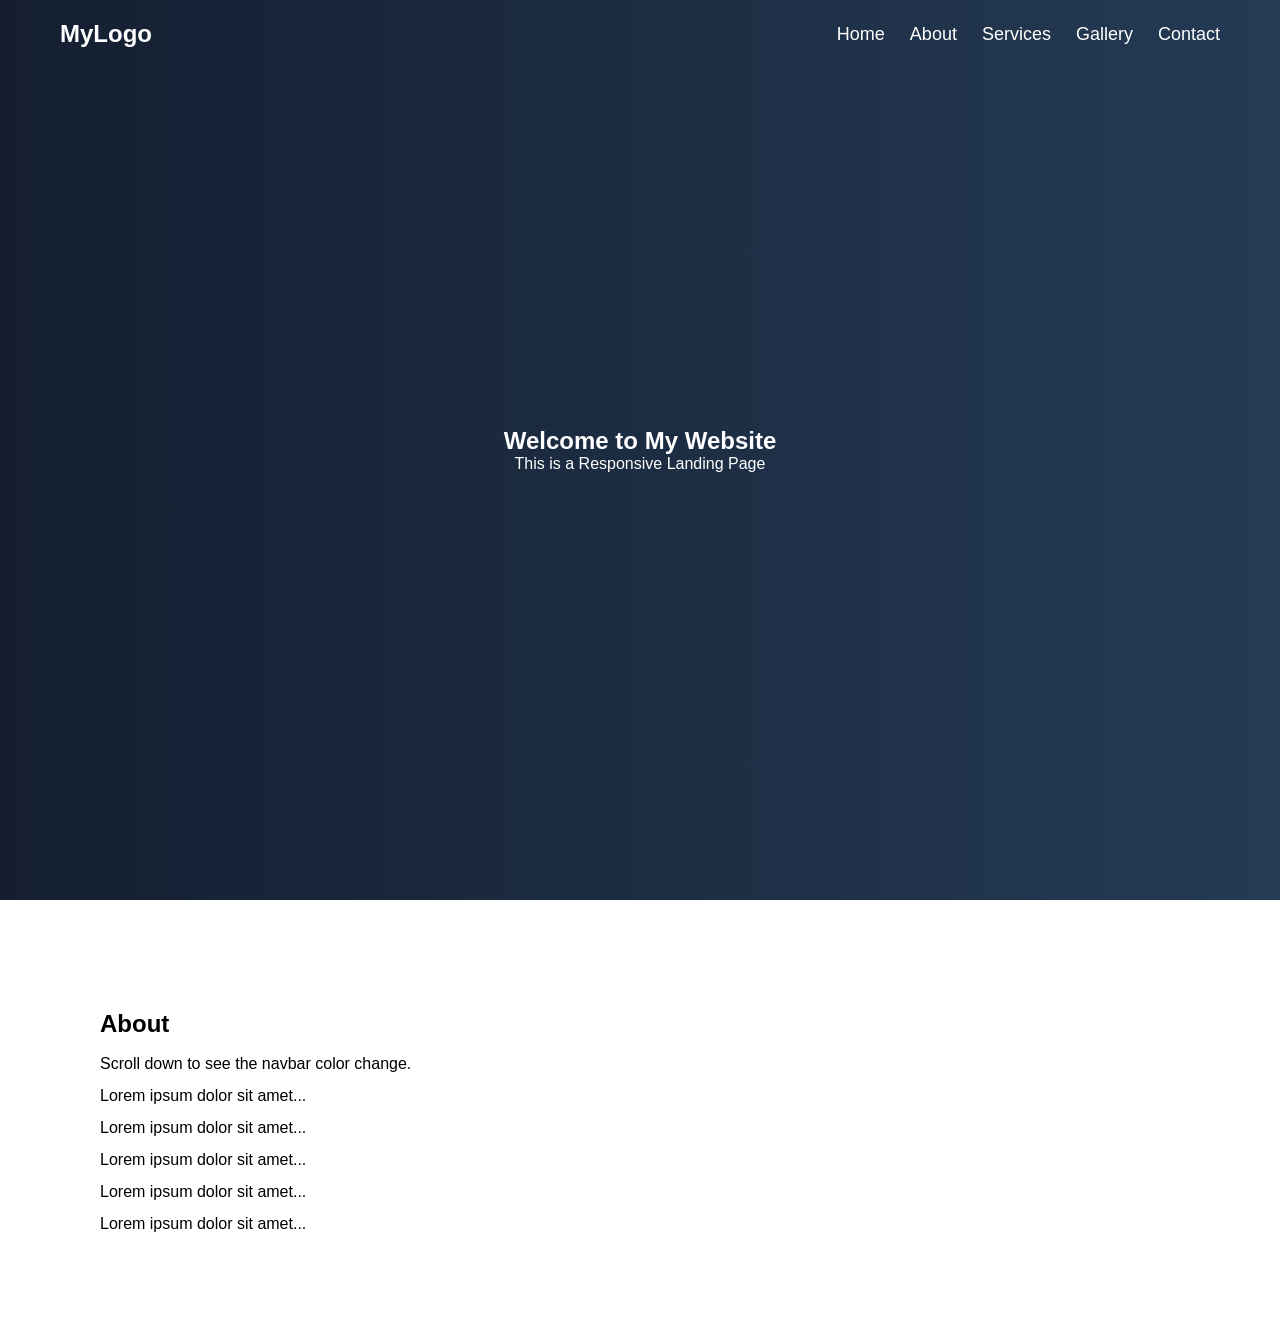
<file: task1/index.html>
<!DOCTYPE html>
<html>

<head>

    <title>Responsive Landing Page</title>

    <link rel="stylesheet" href="style.css">

</head>

<body>

    <!-- Navigation -->

    <nav id="navbar">

        <h2>MyLogo</h2>

        <ul>

            <li><a href="#">Home</a></li>

            <li><a href="#">About</a></li>

            <li><a href="#">Services</a></li>

            <li><a href="#">Gallery</a></li>

            <li><a href="#">Contact</a></li>

        </ul>

    </nav>

    <!-- Hero Section -->

    <section class="hero">

        <h1>Welcome to My Website</h1>

        <p>This is a Responsive Landing Page</p>

    </section>

    <!-- Extra Content -->

    <section class="content">

        <h2>About</h2>

        <p>
            Scroll down to see the navbar color change.
        </p>

        <p>Lorem ipsum dolor sit amet...</p>

        <p>Lorem ipsum dolor sit amet...</p>

        <p>Lorem ipsum dolor sit amet...</p>

        <p>Lorem ipsum dolor sit amet...</p>

        <p>Lorem ipsum dolor sit amet...</p>

    </section>

<script src="script.js"></script>

</body>

</html>
</file>
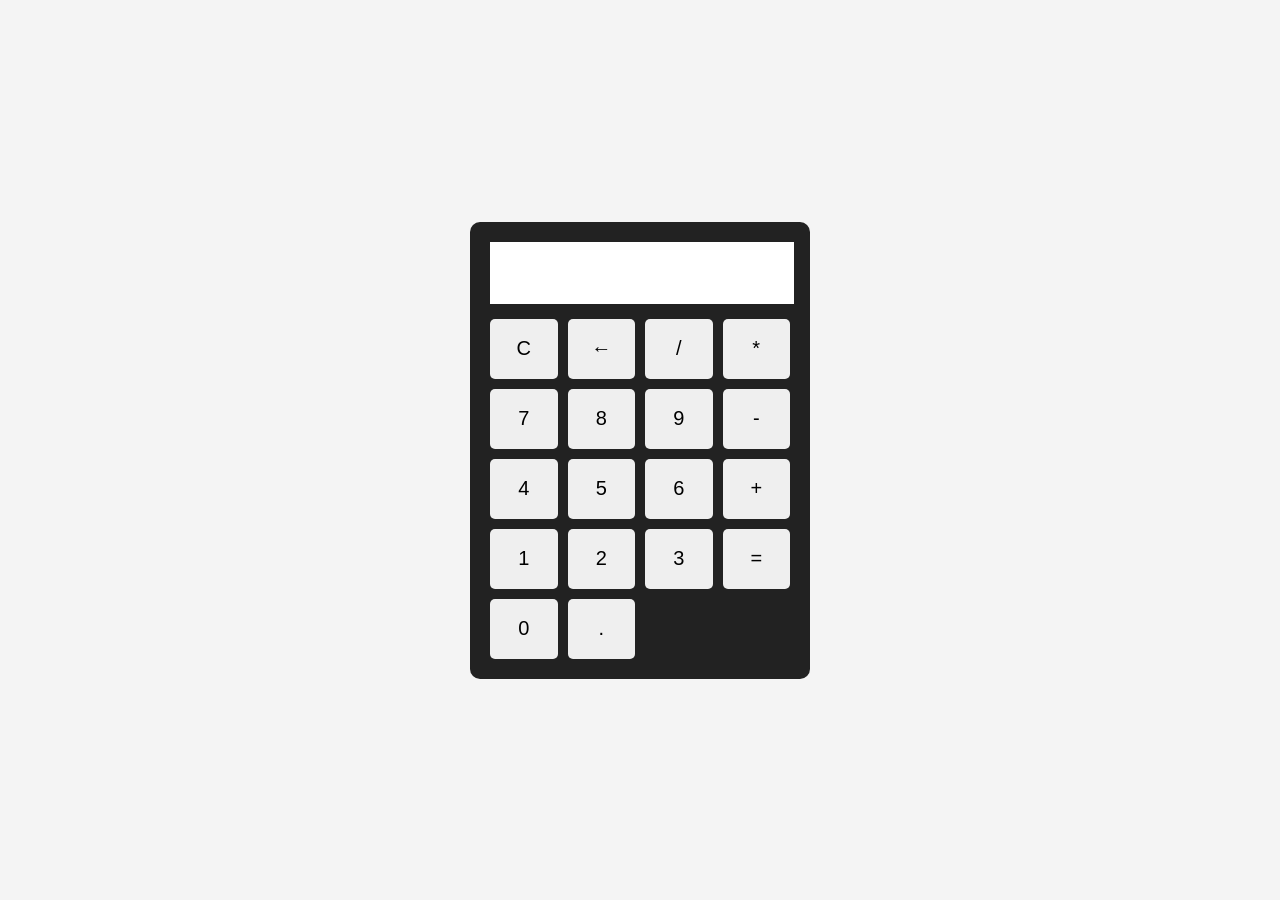
<file: task2/index.html>
<!DOCTYPE html>
<html lang="en">
<head>
    <meta charset="UTF-8">
    <meta name="viewport" content="width=device-width, initial-scale=1.0">
    <title>Calculator</title>
    <link rel="stylesheet" href="style1.css">
</head>
<body>

    <div class="calculator">
        <input type="text" id="display" readonly>

        <div class="buttons">
            <button onclick="clearDisplay()">C</button>
            <button onclick="backspace()">←</button>
            <button onclick="appendValue('/')">/</button>
            <button onclick="appendValue('*')">*</button>

            <button onclick="appendValue('7')">7</button>
            <button onclick="appendValue('8')">8</button>
            <button onclick="appendValue('9')">9</button>
            <button onclick="appendValue('-')">-</button>

            <button onclick="appendValue('4')">4</button>
            <button onclick="appendValue('5')">5</button>
            <button onclick="appendValue('6')">6</button>
            <button onclick="appendValue('+')">+</button>

            <button onclick="appendValue('1')">1</button>
            <button onclick="appendValue('2')">2</button>
            <button onclick="appendValue('3')">3</button>
            <button rowspan="2" onclick="calculate()">=</button>

            <button onclick="appendValue('0')">0</button>
            <button onclick="appendValue('.')">.</button>
        </div>
    </div>

    <script src="script1.js"></script>

</body>
</html>
</file>
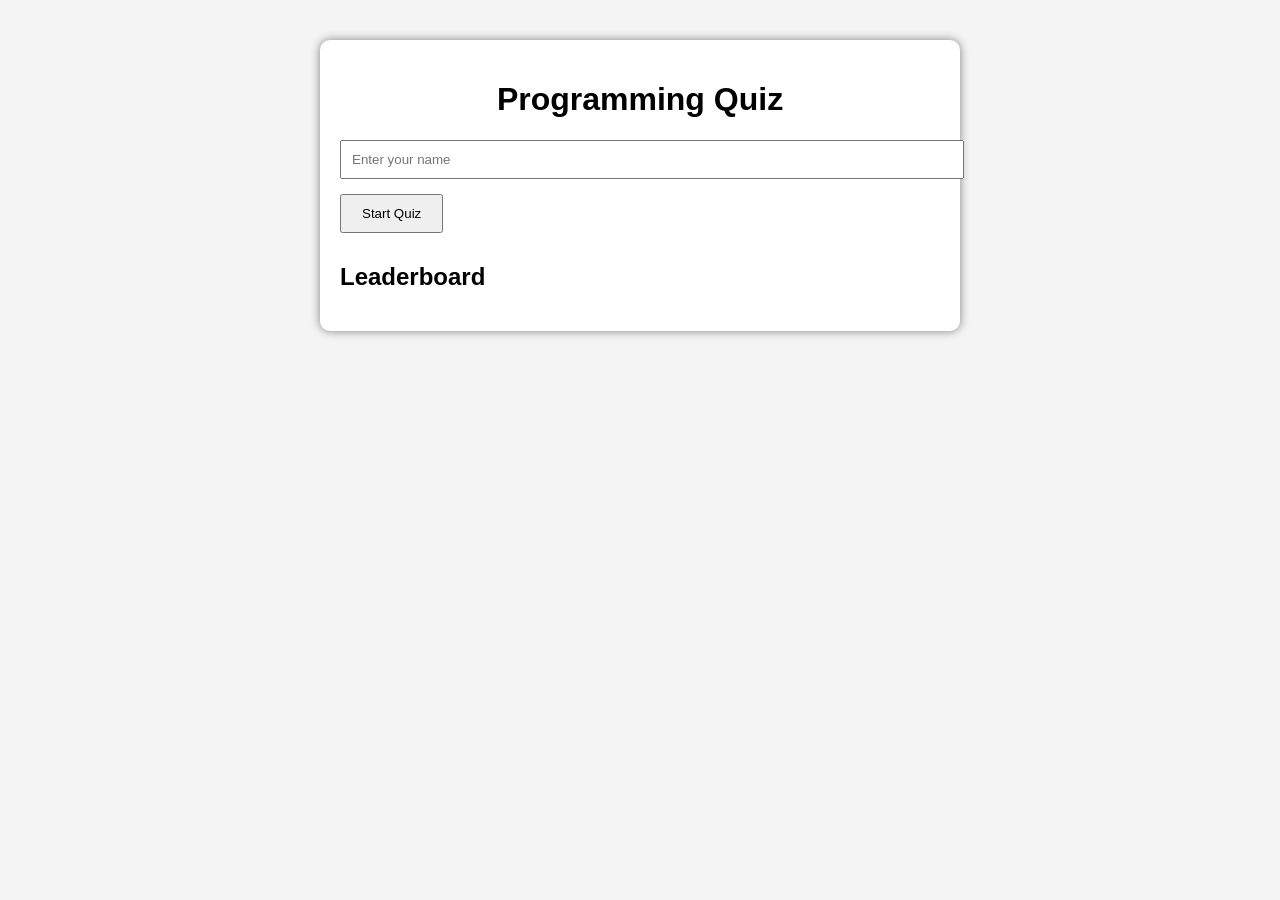
<file: task3/index.html>
<!DOCTYPE html>
<html>
<head>
    <title>Programming Quiz</title>
    <link rel="stylesheet" href="style.css">
</head>
<body>

<div class="container">
    <h1>Programming Quiz</h1>

    <div id="start-screen">
        <input type="text" id="username" placeholder="Enter your name">
        <button onclick="startQuiz()">Start Quiz</button>
    </div>

    <div id="quiz-container" class="hidden">
        <h2 id="question"></h2>

        <div id="options"></div>

        <button id="next-btn">Next</button>
    </div>

    <div id="result" class="hidden"></div>

    <div class="leaderboard">
        <h2>Leaderboard</h2>
        <ul id="leaderboard-list"></ul>
    </div>
</div>

<script src="script.js"></script>

</body>
</html>
</file>
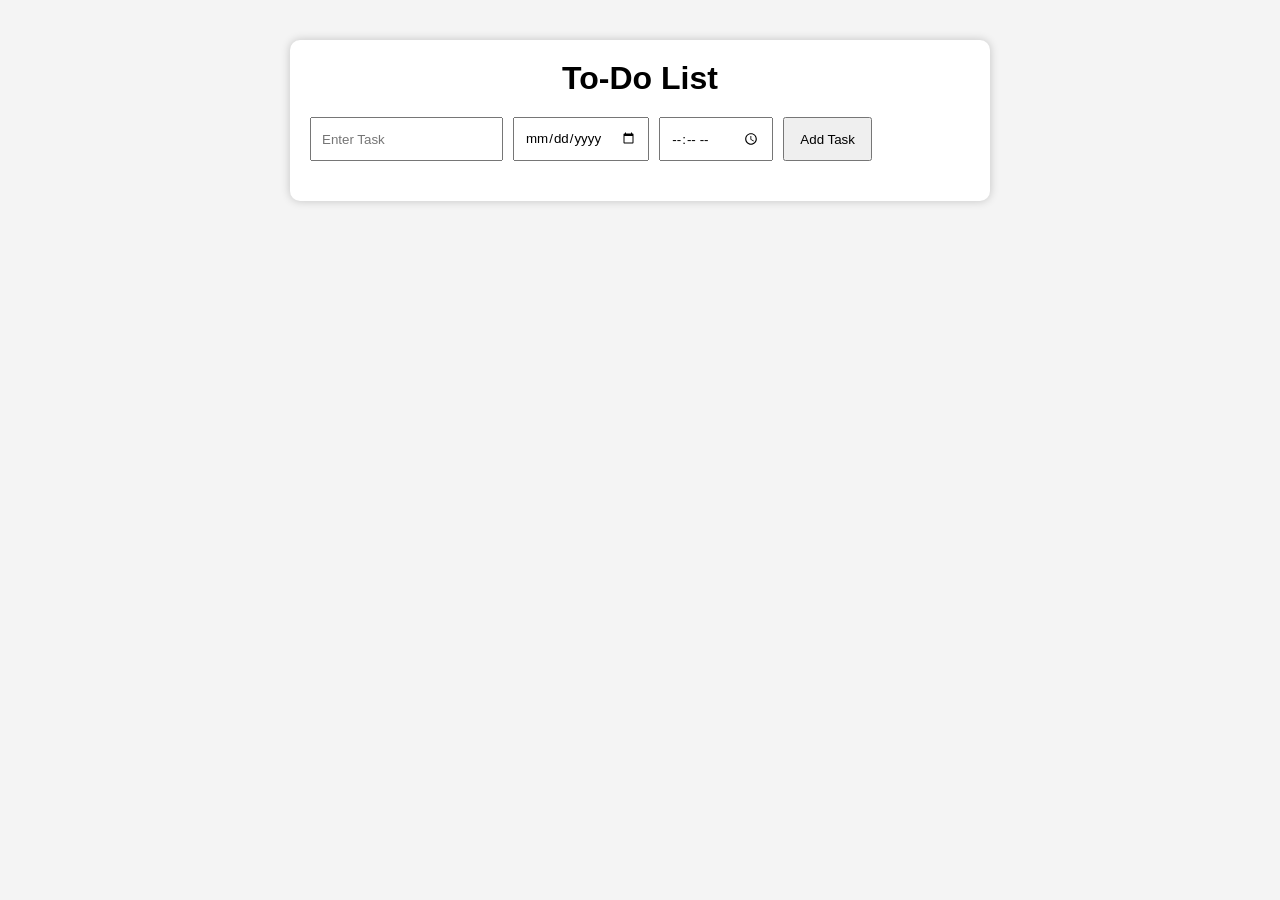
<file: task4/index.html>
<!DOCTYPE html>
<html lang="en">
<head>
    <meta charset="UTF-8">
    <meta name="viewport" content="width=device-width, initial-scale=1.0">
    <title>To-Do App</title>
    <link rel="stylesheet" href="style.css">
</head>
<body>

<div class="container">
    <h1>To-Do List</h1>

    <div class="input-section">
        <input type="text" id="taskInput" placeholder="Enter Task">

        <input type="date" id="taskDate">

        <input type="time" id="taskTime">

        <button onclick="addTask()">Add Task</button>
    </div>

    <ul id="taskList"></ul>
</div>

<script src="script.js"></script>

</body>
</html>
</file>
<file: task1/style.css>
/* Remove default spacing */

*{
    margin:0;
    padding:0;
    box-sizing:border-box;
    font-family:Arial;
}

/* Navigation */

nav{

    position:fixed;
    top:0;
    width:100%;

    display:flex;
    justify-content:space-between;
    align-items:center;

    padding:20px 60px;

    background:transparent;

    transition:0.5s;

}

/* Scroll color */

nav.scrolled{

    background:#0d6efd;

}

/* Logo */

nav h2{

    color:white;

}

/* Menu */

nav ul{

    display:flex;

    list-style:none;

}

/* Menu items */

nav ul li{

    margin-left:25px;

}

/* Links */

nav ul li a{

    text-decoration:none;

    color:white;

    font-size:18px;

    transition:0.3s;

}

/* Hover effect */

nav ul li a:hover{

    color:yellow;

}

/* Hero */

.hero{

    height:100vh;

    background:linear-gradient(to right,#141e30,#243b55);

    color:white;

    display:flex;

    flex-direction:column;

    justify-content:center;

    align-items:center;

}

/* Content */

.content{

    padding:100px;

    line-height:2;

}
</file>
<file: task2/style1.css>
body {
    margin: 0;
    height: 100vh;
    display: flex;
    justify-content: center;
    align-items: center;
    background-color: #f4f4f4;
    font-family: Arial, sans-serif;
}

.calculator {
    background: #222;
    padding: 20px;
    border-radius: 10px;
    width: 300px;
}

#display {
    width: 100%;
    height: 60px;
    font-size: 24px;
    text-align: right;
    margin-bottom: 15px;
    border: none;
    outline: none;
}

.buttons {
    display: grid;
    grid-template-columns: repeat(4,1fr);
    gap: 10px;
}

button {
    height: 60px;
    font-size: 20px;
    border: none;
    border-radius: 5px;
    cursor: pointer;
}

button:hover {
    background-color: #ddd;
}
</file>
<file: task3/style.css>
body{
    font-family: Arial, sans-serif;
    background:#f4f4f4;
}

.container{
    width:600px;
    margin:40px auto;
    background:white;
    padding:20px;
    border-radius:10px;
    box-shadow:0 0 10px gray;
}

h1{
    text-align:center;
}

button{
    padding:10px 20px;
    margin-top:15px;
    cursor:pointer;
}

.option{
    display:block;
    margin:10px 0;
    padding:10px;
    border:1px solid gray;
    border-radius:5px;
    cursor:pointer;
}

.option:hover{
    background:#eaeaea;
}

.hidden{
    display:none;
}

input{
    width:100%;
    padding:10px;
}

.leaderboard{
    margin-top:30px;
}

li{
    margin:5px 0;
}
</file>
<file: task4/style.css>
*{
    margin:0;
    padding:0;
    box-sizing:border-box;
    font-family:Arial,sans-serif;
}

body{
    background:#f4f4f4;
    display:flex;
    justify-content:center;
    padding:40px;
}

.container{
    width:700px;
    background:white;
    padding:20px;
    border-radius:10px;
    box-shadow:0 0 10px rgba(0,0,0,0.2);
}

h1{
    text-align:center;
    margin-bottom:20px;
}

.input-section{
    display:flex;
    gap:10px;
    flex-wrap:wrap;
}

input{
    padding:10px;
}

button{
    padding:10px 15px;
    cursor:pointer;
}

ul{
    list-style:none;
    margin-top:20px;
}

li{
    display:flex;
    justify-content:space-between;
    align-items:center;
    padding:10px;
    border:1px solid #ccc;
    margin-bottom:10px;
    border-radius:5px;
}

.completed{
    text-decoration:line-through;
    color:gray;
}

.task-info{
    flex:1;
}

.actions button{
    margin-left:5px;
}
</file>
